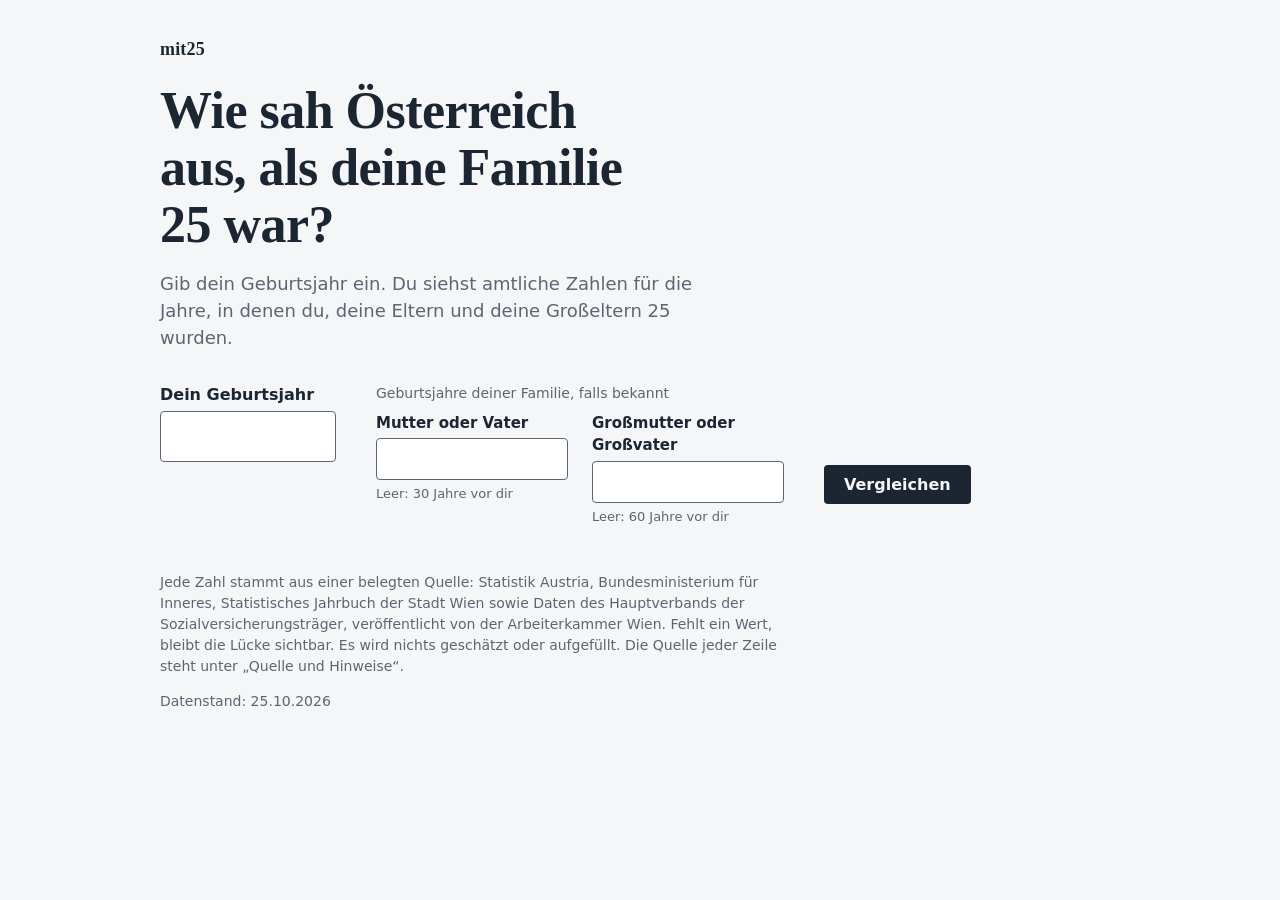
<file: site/index.html>
<!doctype html>
<html lang="de-AT">
<head>
  <meta charset="utf-8">
  <meta name="viewport" content="width=device-width, initial-scale=1">
  <title>mit25</title>
  <meta name="description" content="Wie sah Österreich aus, als du, deine Eltern und deine Großeltern 25 wart? Amtliche Zahlen im Vergleich.">
  <link rel="stylesheet" href="style.css">
  <script type="module" src="app.js"></script>
</head>
<body>
  <header class="intro">
    <p class="brand">mit25</p>
    <h1>Wie sah Österreich aus, als deine Familie 25 war?</h1>
    <p class="lede">Gib dein Geburtsjahr ein. Du siehst amtliche Zahlen für die Jahre, in denen du, deine Eltern und deine Großeltern 25 wurden.</p>

    <form id="form" novalidate>
      <div class="field field-main">
        <label for="you">Dein Geburtsjahr</label>
        <input id="you" name="jahr" inputmode="numeric" autocomplete="bday-year" maxlength="4" required aria-describedby="you-error">
        <p class="error" id="you-error" aria-live="polite"></p>
      </div>
      <fieldset class="family">
        <legend>Geburtsjahre deiner Familie, falls bekannt</legend>
        <div class="family-fields">
        <div class="field">
          <label for="parents">Mutter oder Vater</label>
          <input id="parents" name="eltern" inputmode="numeric" maxlength="4" aria-describedby="parents-hint parents-error">
          <p class="hint" id="parents-hint">Leer: 30 Jahre vor dir</p>
          <p class="error" id="parents-error" aria-live="polite"></p>
        </div>
        <div class="field">
          <label for="grandparents">Großmutter oder Großvater</label>
          <input id="grandparents" name="grosseltern" inputmode="numeric" maxlength="4" aria-describedby="grandparents-hint grandparents-error">
          <p class="hint" id="grandparents-hint">Leer: 60 Jahre vor dir</p>
          <p class="error" id="grandparents-error" aria-live="polite"></p>
        </div>
        </div>
      </fieldset>
      <button type="submit">Vergleichen</button>
    </form>
  </header>

  <main id="result" hidden>
    <table class="compare">
      <caption class="visually-hidden">Österreich im Jahr, in dem jede Generation 25 wurde</caption>
      <thead>
        <tr id="generations"><td></td></tr>
      </thead>
    </table>

    <section class="charts-section" aria-labelledby="charts-title">
      <h2 id="charts-title">Verlauf über die Jahrzehnte</h2>
      <p class="charts-intro">Senkrechte Linien markieren die drei Stichjahre. Graue Flächen zeigen Jahre ohne Daten.</p>
      <div id="charts" class="charts"></div>
    </section>
  </main>

  <p class="load-error" id="load-error" hidden>Die Daten konnten nicht geladen werden. Die Seite muss über einen Webserver geöffnet werden, zum Beispiel mit <code>python3 -m http.server -d site</code>.</p>

  <footer>
    <p>Jede Zahl stammt aus einer belegten Quelle: Statistik Austria, Bundesministerium für Inneres, Statistisches Jahrbuch der Stadt Wien sowie Daten des Hauptverbands der Sozialversicherungsträger, veröffentlicht von der Arbeiterkammer Wien. Fehlt ein Wert, bleibt die Lücke sichtbar. Es wird nichts geschätzt oder aufgefüllt. Die Quelle jeder Zeile steht unter „Quelle und Hinweise“.</p>
    <p id="data-date"></p>
  </footer>
</body>
</html>
</file>
<file: site/style.css>
:root {
  --paper: #f4f6f7;
  --ink: #1c2633;
  --muted: #5b6672;
  --rule: #d5dbe0;
  --field: #ffffff;
  --error: #b3261e;
  /* Farbe je Generation, in Tabelle und Diagrammen. Mit dataviz-Validator geprüft
     (Helligkeit, Chroma, Farbsehschwächen, Kontrast) gegen --paper. */
  --grandparents: #b35a12;
  --parents: #0b8a6f;
  --you: #5148d4;
  /* Datenlinien neutral, damit die Generationsfarben nur die Stichjahre tragen */
  --line: #3d4955;
  --line-2: #8a96a3;
  --line-3: #b6bfc8;
  --grid: #e1e6ea;
  --empty: #e6eaed;

  --serif: Charter, "Bitstream Charter", "Sitka Text", Cambria, Georgia, serif;
  --sans: system-ui, -apple-system, "Segoe UI", Roboto, "Noto Sans", sans-serif;
  --gutter: 16px;
  --measure: 62rem;
}

@media (prefers-color-scheme: dark) {
  :root {
    --paper: #141a21;
    --ink: #e6ebef;
    --muted: #9aa6b2;
    --rule: #2c3641;
    --field: #1c242d;
    --error: #ff8a80;
    --grandparents: #d0782a;
    --parents: #22a586;
    --you: #7d78f5;
    --line: #c3ccd5;
    --line-2: #7b8794;
    --line-3: #4f5a66;
    --grid: #232c36;
    --empty: #1b232b;
  }
}

* { box-sizing: border-box; }

body {
  margin: 0;
  background: var(--paper);
  color: var(--ink);
  font: 1rem/1.5 var(--sans);
  -webkit-text-size-adjust: 100%;
}

.intro, main, footer, .load-error {
  max-width: var(--measure);
  margin: 0 auto;
  padding: 0 var(--gutter);
}

/* Einstieg */
.intro { padding-top: 2.5rem; padding-bottom: 2rem; }

.brand {
  margin: 0 0 1.5rem;
  font: 700 1.125rem/1 var(--serif);
  letter-spacing: 0.01em;
}

h1 {
  margin: 0;
  max-width: 18ch;
  font: 600 clamp(2rem, 6vw, 3.25rem)/1.1 var(--serif);
  letter-spacing: -0.01em;
}

.lede {
  max-width: 34rem;
  margin: 1rem 0 2rem;
  color: var(--muted);
  font-size: 1.125rem;
}

/* Formular */
form {
  display: flex;
  flex-wrap: wrap;
  gap: 1rem 2.5rem;
  align-items: flex-end;
}

.field-main { width: 11rem; }

.family { margin: 0; padding: 0; border: 0; min-width: 0; }

.family legend {
  padding: 0;
  margin-bottom: 0.5rem;
  color: var(--muted);
  font-size: 0.875rem;
}

.family-fields {
  display: grid;
  grid-template-columns: repeat(2, 12rem);
  gap: 1rem 1.5rem;
}

/* Hinweis- und Fehlerzeilen nicht mit unten bündig ausrichten */
.field { align-self: flex-start; }

.field label { display: block; margin-bottom: 0.25rem; font-weight: 600; font-size: 0.9375rem; }

.field-main label { font-size: 1rem; }

input {
  width: 100%;
  padding: 0.5rem 0.625rem;
  border: 1px solid var(--muted);
  border-radius: 4px;
  background: var(--field);
  color: var(--ink);
  font: 600 1.25rem/1.2 var(--serif);
  font-variant-numeric: lining-nums tabular-nums;
}

.field-main input { font-size: 1.75rem; }

input[aria-invalid="true"] { border-color: var(--error); }

.hint, .error { margin: 0.25rem 0 0; font-size: 0.8125rem; }
.hint { color: var(--muted); }
.error { color: var(--error); }
.error:empty { display: none; }

button {
  margin-bottom: 1.375rem;
  padding: 0.625rem 1.25rem;
  border: 0;
  border-radius: 4px;
  background: var(--ink);
  color: var(--paper);
  font: 600 1rem/1.2 var(--sans);
  cursor: pointer;
}

:focus-visible { outline: 3px solid var(--you); outline-offset: 2px; }

/* Vergleich */
main { padding-bottom: 3rem; }

.compare {
  width: 100%;
  border-collapse: collapse;
  table-layout: fixed;
  font-variant-numeric: lining-nums tabular-nums;
}

.compare thead td:first-child { width: 30%; }

.gen {
  padding: 0 0.75rem 1rem;
  text-align: left;
  vertical-align: bottom;
  font-weight: 400;
  border-top: 6px solid var(--gen);
}

.gen-grandparents { --gen: var(--grandparents); }
.gen-parents { --gen: var(--parents); }
.gen-you { --gen: var(--you); }

.gen-name { display: block; padding-top: 0.75rem; font-weight: 600; }

/* Das Stichjahr ist das eine große Element der Seite */
.gen-year {
  display: block;
  color: var(--gen);
  font: 600 clamp(2.25rem, 7vw, 4.5rem)/1 var(--serif);
  letter-spacing: -0.02em;
}

.gen-born { display: block; color: var(--muted); font-size: 0.8125rem; }

.section-head th {
  padding: 2rem 0 0.5rem;
  text-align: left;
  font: 600 1.25rem/1.2 var(--serif);
}

.indicator th, .indicator td {
  padding: 0.875rem 0.75rem;
  border-top: 1px solid var(--rule);
  text-align: left;
  vertical-align: top;
}

.indicator th { padding-left: 0; font-weight: 600; }

.indicator .member th { padding-left: 1rem; font-weight: 400; color: var(--muted); }
.indicator .group-head th { padding-bottom: 0; }
.indicator .member th, .indicator .member td { border-top-style: dotted; }
.indicator .group-head + .member th, .indicator .group-head + .member td { border-top: 0; }

.value { font: 600 1.375rem/1.2 var(--serif); }
.unit { color: var(--muted); font-size: 0.875rem; }
.note { display: block; color: var(--muted); font-size: 0.8125rem; hyphens: auto; overflow-wrap: anywhere; }
.gap { display: block; color: var(--muted); font-style: italic; hyphens: auto; overflow-wrap: anywhere; }

details { margin-top: 0.25rem; font-weight: 400; }
summary { color: var(--muted); font-size: 0.8125rem; cursor: pointer; }
.source { max-width: 34rem; margin: 0.5rem 0 0.25rem; color: var(--muted); font-size: 0.8125rem; }
.source p, .source ul { margin: 0 0 0.5rem; }
.source ul { padding-left: 1.1rem; }
.source a { color: inherit; overflow-wrap: anywhere; }

.load-error { color: var(--error); }

/* Diagramme */
.charts-section { margin-top: 3.5rem; }

h2 { margin: 0; font: 600 1.75rem/1.2 var(--serif); }

.charts-intro { max-width: 40rem; margin: 0.5rem 0 1.5rem; color: var(--muted); }

.charts {
  display: grid;
  grid-template-columns: repeat(auto-fill, minmax(min(100%, 26rem), 1fr));
  gap: 2.5rem 2rem;
}

.chart { min-width: 0; }
.chart h4 { margin: 0; font-size: 1rem; }
.charts-section-title { grid-column: 1 / -1; margin: 1rem 0 -1rem; font: 600 1.25rem/1.2 var(--serif); }
.charts-section-title:first-child { margin-top: 0; }
.chart-unit { margin: 0 0 0.25rem; color: var(--muted); font-size: 0.8125rem; }
.chart-legend { display: flex; gap: 1rem; margin: 0 0 0.25rem; color: var(--muted); font-size: 0.8125rem; }
.chart-legend > span { display: inline-flex; align-items: center; gap: 0.375rem; }

.chart-plot { position: relative; }
.chart-svg { display: block; overflow: visible; }
.chart-svg:focus-visible { outline-offset: 4px; }

.chart-svg text { font: 11px/1 var(--sans); fill: var(--muted); }
.chart-svg .ref-label { font-size: 12px; fill: var(--ink); }
.chart-svg .end-label { font-size: 12px; fill: var(--ink); }
.chart-svg .empty-label { font-style: italic; }

.grid { stroke: var(--grid); stroke-width: 1; }
.axis { stroke: var(--muted); stroke-width: 1; }
.empty { fill: var(--empty); }

.line { fill: none; stroke-width: 2; stroke-linejoin: round; stroke-linecap: round; }
.line.series-0 { stroke: var(--line); }
.line.series-1 { stroke: var(--line-2); }
.line.series-2 { stroke: var(--line-3); }
.point { stroke: var(--paper); stroke-width: 2; }
.point.series-0 { fill: var(--line); }
.point.series-1 { fill: var(--line-2); }
.point.series-2 { fill: var(--line-3); }

.ref { stroke-width: 1.5; }
.ref-grandparents { stroke: var(--grandparents); fill: var(--grandparents); }
.ref-parents { stroke: var(--parents); fill: var(--parents); }
.ref-you { stroke: var(--you); fill: var(--you); }
.ref-dot { stroke: none; }
.hit { stroke: var(--paper); stroke-width: 2; }

.crosshair { stroke: var(--muted); stroke-width: 1; }
.break { stroke: var(--muted); stroke-width: 1; }
.overlay { fill: transparent; cursor: crosshair; }

.tooltip {
  position: absolute;
  z-index: 1;
  min-width: 7rem;
  padding: 0.5rem 0.625rem;
  border: 1px solid var(--rule);
  border-radius: 4px;
  background: var(--field);
  font-size: 0.8125rem;
  pointer-events: none;
  font-variant-numeric: lining-nums tabular-nums;
}
.tooltip-year { color: var(--muted); margin-bottom: 0.125rem; }
.tooltip-row { display: flex; align-items: center; gap: 0.375rem; }

.key { display: inline-block; width: 14px; height: 2px; border-radius: 1px; }
.key-0 { background: var(--line); }
.key-1 { background: var(--line-2); }
.key-2 { background: var(--line-3); }

.chart-table { margin-top: 0.5rem; }
.chart-table table { margin-top: 0.5rem; border-collapse: collapse; font-size: 0.8125rem; font-variant-numeric: lining-nums tabular-nums; }
.chart-table th, .chart-table td { padding: 0.125rem 1rem 0.125rem 0; text-align: left; }
.chart-table thead th { color: var(--muted); font-weight: 600; }
.chart-table tbody th { font-weight: 400; color: var(--muted); }

footer {
  padding-bottom: 3rem;
  color: var(--muted);
  font-size: 0.875rem;
}
footer p { max-width: 40rem; }

.visually-hidden {
  position: absolute;
  width: 1px; height: 1px;
  overflow: hidden;
  clip: rect(0 0 0 0);
  white-space: nowrap;
}

/* Schmale Bildschirme: Beschriftung über den drei Werten */
@media (max-width: 40rem) {
  form { flex-direction: column; align-items: stretch; }
  .field-main { width: 100%; }
  .family-fields { grid-template-columns: 1fr 1fr; gap: 1rem; }
  button { align-self: flex-start; margin-bottom: 0; }

  .compare, .compare thead, .compare tbody { display: block; }
  .compare tr { display: grid; grid-template-columns: repeat(3, minmax(0, 1fr)); }
  .compare thead td:first-child { display: none; }
  .gen { padding: 0 0.5rem 0.75rem; }
  .indicator th, .section-head th { grid-column: 1 / -1; padding-bottom: 0.25rem; }
  .indicator td { padding: 0.25rem 0.5rem 0.875rem; border-top: 0; }
  .indicator .member th { padding-left: 0; }
  .value { font-size: 1.125rem; }
}

@media (prefers-reduced-motion: reduce) {
  * { scroll-behavior: auto !important; }
}
</file>
